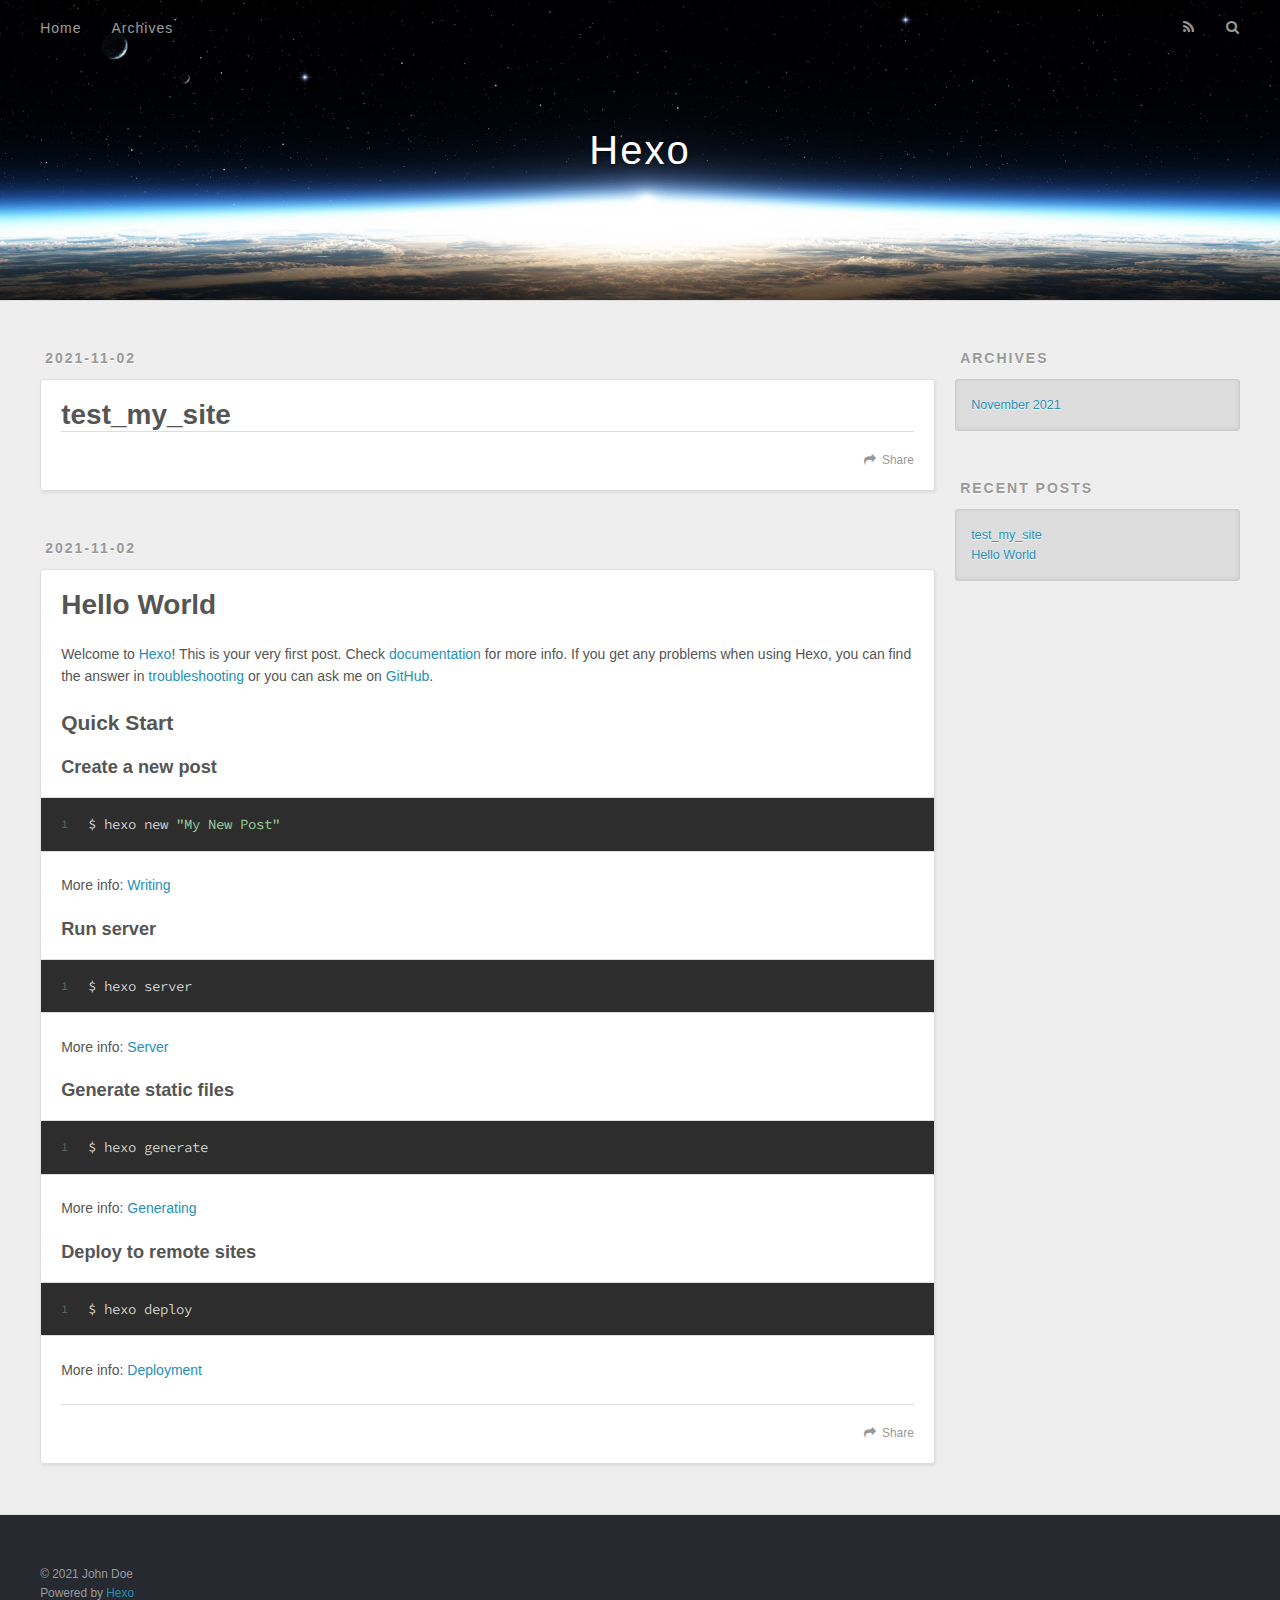
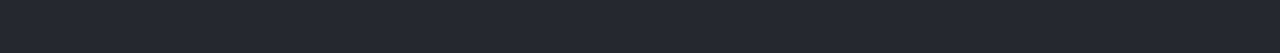
<file: index.html>
<!DOCTYPE html>
<html>
<head>
  <meta charset="utf-8">
  

  
  <title>Hexo</title>
  <meta name="viewport" content="width=device-width, initial-scale=1, maximum-scale=1">
  <meta property="og:type" content="website">
<meta property="og:title" content="Hexo">
<meta property="og:url" content="http://example.com/index.html">
<meta property="og:site_name" content="Hexo">
<meta property="og:locale" content="en_US">
<meta property="article:author" content="John Doe">
<meta name="twitter:card" content="summary">
  
    <link rel="alternate" href="/atom.xml" title="Hexo" type="application/atom+xml">
  
  
    <link rel="icon" href="/favicon.png">
  
  
    <link href="//fonts.googleapis.com/css?family=Source+Code+Pro" rel="stylesheet" type="text/css">
  
  
<link rel="stylesheet" href="/css/style.css">

<meta name="generator" content="Hexo 5.4.0"></head>

<body>
  <div id="container">
    <div id="wrap">
      <header id="header">
  <div id="banner"></div>
  <div id="header-outer" class="outer">
    <div id="header-title" class="inner">
      <h1 id="logo-wrap">
        <a href="/" id="logo">Hexo</a>
      </h1>
      
    </div>
    <div id="header-inner" class="inner">
      <nav id="main-nav">
        <a id="main-nav-toggle" class="nav-icon"></a>
        
          <a class="main-nav-link" href="/">Home</a>
        
          <a class="main-nav-link" href="/archives">Archives</a>
        
      </nav>
      <nav id="sub-nav">
        
          <a id="nav-rss-link" class="nav-icon" href="/atom.xml" title="RSS Feed"></a>
        
        <a id="nav-search-btn" class="nav-icon" title="Search"></a>
      </nav>
      <div id="search-form-wrap">
        <form action="//google.com/search" method="get" accept-charset="UTF-8" class="search-form"><input type="search" name="q" class="search-form-input" placeholder="Search"><button type="submit" class="search-form-submit">&#xF002;</button><input type="hidden" name="sitesearch" value="http://example.com"></form>
      </div>
    </div>
  </div>
</header>
      <div class="outer">
        <section id="main">
  
    <article id="post-test-my-site" class="article article-type-post" itemscope itemprop="blogPost">
  <div class="article-meta">
    <a href="/2021/11/02/test-my-site/" class="article-date">
  <time datetime="2021-11-02T13:44:47.000Z" itemprop="datePublished">2021-11-02</time>
</a>
    
  </div>
  <div class="article-inner">
    
    
      <header class="article-header">
        
  
    <h1 itemprop="name">
      <a class="article-title" href="/2021/11/02/test-my-site/">test_my_site</a>
    </h1>
  

      </header>
    
    <div class="article-entry" itemprop="articleBody">
      
        
      
    </div>
    <footer class="article-footer">
      <a data-url="http://example.com/2021/11/02/test-my-site/" data-id="ckvi6rdkf0001j0rq1u4qbvmq" class="article-share-link">Share</a>
      
      
    </footer>
  </div>
  
</article>


  
    <article id="post-hello-world" class="article article-type-post" itemscope itemprop="blogPost">
  <div class="article-meta">
    <a href="/2021/11/02/hello-world/" class="article-date">
  <time datetime="2021-11-02T13:43:49.423Z" itemprop="datePublished">2021-11-02</time>
</a>
    
  </div>
  <div class="article-inner">
    
    
      <header class="article-header">
        
  
    <h1 itemprop="name">
      <a class="article-title" href="/2021/11/02/hello-world/">Hello World</a>
    </h1>
  

      </header>
    
    <div class="article-entry" itemprop="articleBody">
      
        <p>Welcome to <a target="_blank" rel="noopener" href="https://hexo.io/">Hexo</a>! This is your very first post. Check <a target="_blank" rel="noopener" href="https://hexo.io/docs/">documentation</a> for more info. If you get any problems when using Hexo, you can find the answer in <a target="_blank" rel="noopener" href="https://hexo.io/docs/troubleshooting.html">troubleshooting</a> or you can ask me on <a target="_blank" rel="noopener" href="https://github.com/hexojs/hexo/issues">GitHub</a>.</p>
<h2 id="Quick-Start"><a href="#Quick-Start" class="headerlink" title="Quick Start"></a>Quick Start</h2><h3 id="Create-a-new-post"><a href="#Create-a-new-post" class="headerlink" title="Create a new post"></a>Create a new post</h3><figure class="highlight bash"><table><tr><td class="gutter"><pre><span class="line">1</span><br></pre></td><td class="code"><pre><span class="line">$ hexo new <span class="string">&quot;My New Post&quot;</span></span><br></pre></td></tr></table></figure>

<p>More info: <a target="_blank" rel="noopener" href="https://hexo.io/docs/writing.html">Writing</a></p>
<h3 id="Run-server"><a href="#Run-server" class="headerlink" title="Run server"></a>Run server</h3><figure class="highlight bash"><table><tr><td class="gutter"><pre><span class="line">1</span><br></pre></td><td class="code"><pre><span class="line">$ hexo server</span><br></pre></td></tr></table></figure>

<p>More info: <a target="_blank" rel="noopener" href="https://hexo.io/docs/server.html">Server</a></p>
<h3 id="Generate-static-files"><a href="#Generate-static-files" class="headerlink" title="Generate static files"></a>Generate static files</h3><figure class="highlight bash"><table><tr><td class="gutter"><pre><span class="line">1</span><br></pre></td><td class="code"><pre><span class="line">$ hexo generate</span><br></pre></td></tr></table></figure>

<p>More info: <a target="_blank" rel="noopener" href="https://hexo.io/docs/generating.html">Generating</a></p>
<h3 id="Deploy-to-remote-sites"><a href="#Deploy-to-remote-sites" class="headerlink" title="Deploy to remote sites"></a>Deploy to remote sites</h3><figure class="highlight bash"><table><tr><td class="gutter"><pre><span class="line">1</span><br></pre></td><td class="code"><pre><span class="line">$ hexo deploy</span><br></pre></td></tr></table></figure>

<p>More info: <a target="_blank" rel="noopener" href="https://hexo.io/docs/one-command-deployment.html">Deployment</a></p>

      
    </div>
    <footer class="article-footer">
      <a data-url="http://example.com/2021/11/02/hello-world/" data-id="ckvi6rdk90000j0rqdajn5srr" class="article-share-link">Share</a>
      
      
    </footer>
  </div>
  
</article>


  


</section>
        
          <aside id="sidebar">
  
    

  
    

  
    
  
    
  <div class="widget-wrap">
    <h3 class="widget-title">Archives</h3>
    <div class="widget">
      <ul class="archive-list"><li class="archive-list-item"><a class="archive-list-link" href="/archives/2021/11/">November 2021</a></li></ul>
    </div>
  </div>


  
    
  <div class="widget-wrap">
    <h3 class="widget-title">Recent Posts</h3>
    <div class="widget">
      <ul>
        
          <li>
            <a href="/2021/11/02/test-my-site/">test_my_site</a>
          </li>
        
          <li>
            <a href="/2021/11/02/hello-world/">Hello World</a>
          </li>
        
      </ul>
    </div>
  </div>

  
</aside>
        
      </div>
      <footer id="footer">
  
  <div class="outer">
    <div id="footer-info" class="inner">
      &copy; 2021 John Doe<br>
      Powered by <a href="http://hexo.io/" target="_blank">Hexo</a>
    </div>
  </div>
</footer>
    </div>
    <nav id="mobile-nav">
  
    <a href="/" class="mobile-nav-link">Home</a>
  
    <a href="/archives" class="mobile-nav-link">Archives</a>
  
</nav>
    

<script src="//ajax.googleapis.com/ajax/libs/jquery/2.0.3/jquery.min.js"></script>


  
<link rel="stylesheet" href="/fancybox/jquery.fancybox.css">

  
<script src="/fancybox/jquery.fancybox.pack.js"></script>




<script src="/js/script.js"></script>




  </div>
</body>
</html>
</file>
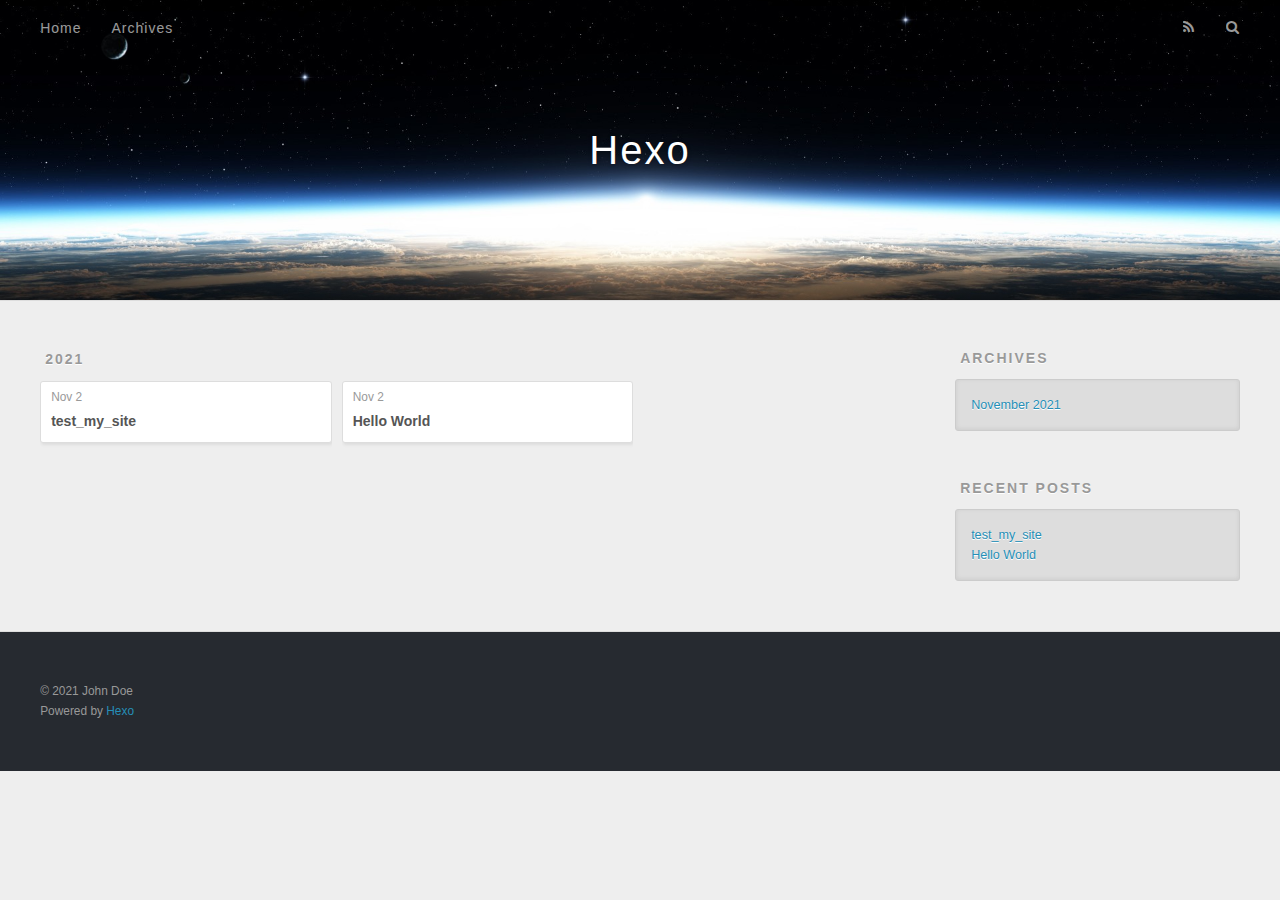
<file: archives/index.html>
<!DOCTYPE html>
<html>
<head>
  <meta charset="utf-8">
  

  
  <title>Archives | Hexo</title>
  <meta name="viewport" content="width=device-width, initial-scale=1, maximum-scale=1">
  <meta property="og:type" content="website">
<meta property="og:title" content="Hexo">
<meta property="og:url" content="http://example.com/archives/index.html">
<meta property="og:site_name" content="Hexo">
<meta property="og:locale" content="en_US">
<meta property="article:author" content="John Doe">
<meta name="twitter:card" content="summary">
  
    <link rel="alternate" href="/atom.xml" title="Hexo" type="application/atom+xml">
  
  
    <link rel="icon" href="/favicon.png">
  
  
    <link href="//fonts.googleapis.com/css?family=Source+Code+Pro" rel="stylesheet" type="text/css">
  
  
<link rel="stylesheet" href="/css/style.css">

<meta name="generator" content="Hexo 5.4.0"></head>

<body>
  <div id="container">
    <div id="wrap">
      <header id="header">
  <div id="banner"></div>
  <div id="header-outer" class="outer">
    <div id="header-title" class="inner">
      <h1 id="logo-wrap">
        <a href="/" id="logo">Hexo</a>
      </h1>
      
    </div>
    <div id="header-inner" class="inner">
      <nav id="main-nav">
        <a id="main-nav-toggle" class="nav-icon"></a>
        
          <a class="main-nav-link" href="/">Home</a>
        
          <a class="main-nav-link" href="/archives">Archives</a>
        
      </nav>
      <nav id="sub-nav">
        
          <a id="nav-rss-link" class="nav-icon" href="/atom.xml" title="RSS Feed"></a>
        
        <a id="nav-search-btn" class="nav-icon" title="Search"></a>
      </nav>
      <div id="search-form-wrap">
        <form action="//google.com/search" method="get" accept-charset="UTF-8" class="search-form"><input type="search" name="q" class="search-form-input" placeholder="Search"><button type="submit" class="search-form-submit">&#xF002;</button><input type="hidden" name="sitesearch" value="http://example.com"></form>
      </div>
    </div>
  </div>
</header>
      <div class="outer">
        <section id="main">
  
  
    
    
      
      
      <section class="archives-wrap">
        <div class="archive-year-wrap">
          <a href="/archives/2021" class="archive-year">2021</a>
        </div>
        <div class="archives">
    
    <article class="archive-article archive-type-post">
  <div class="archive-article-inner">
    <header class="archive-article-header">
      <a href="/2021/11/02/test-my-site/" class="archive-article-date">
  <time datetime="2021-11-02T13:44:47.000Z" itemprop="datePublished">Nov 2</time>
</a>
      
  
    <h1 itemprop="name">
      <a class="archive-article-title" href="/2021/11/02/test-my-site/">test_my_site</a>
    </h1>
  

    </header>
  </div>
</article>
  
    
    
    <article class="archive-article archive-type-post">
  <div class="archive-article-inner">
    <header class="archive-article-header">
      <a href="/2021/11/02/hello-world/" class="archive-article-date">
  <time datetime="2021-11-02T13:43:49.423Z" itemprop="datePublished">Nov 2</time>
</a>
      
  
    <h1 itemprop="name">
      <a class="archive-article-title" href="/2021/11/02/hello-world/">Hello World</a>
    </h1>
  

    </header>
  </div>
</article>
  
  
    </div></section>
  


</section>
        
          <aside id="sidebar">
  
    

  
    

  
    
  
    
  <div class="widget-wrap">
    <h3 class="widget-title">Archives</h3>
    <div class="widget">
      <ul class="archive-list"><li class="archive-list-item"><a class="archive-list-link" href="/archives/2021/11/">November 2021</a></li></ul>
    </div>
  </div>


  
    
  <div class="widget-wrap">
    <h3 class="widget-title">Recent Posts</h3>
    <div class="widget">
      <ul>
        
          <li>
            <a href="/2021/11/02/test-my-site/">test_my_site</a>
          </li>
        
          <li>
            <a href="/2021/11/02/hello-world/">Hello World</a>
          </li>
        
      </ul>
    </div>
  </div>

  
</aside>
        
      </div>
      <footer id="footer">
  
  <div class="outer">
    <div id="footer-info" class="inner">
      &copy; 2021 John Doe<br>
      Powered by <a href="http://hexo.io/" target="_blank">Hexo</a>
    </div>
  </div>
</footer>
    </div>
    <nav id="mobile-nav">
  
    <a href="/" class="mobile-nav-link">Home</a>
  
    <a href="/archives" class="mobile-nav-link">Archives</a>
  
</nav>
    

<script src="//ajax.googleapis.com/ajax/libs/jquery/2.0.3/jquery.min.js"></script>


  
<link rel="stylesheet" href="/fancybox/jquery.fancybox.css">

  
<script src="/fancybox/jquery.fancybox.pack.js"></script>




<script src="/js/script.js"></script>




  </div>
</body>
</html>
</file>
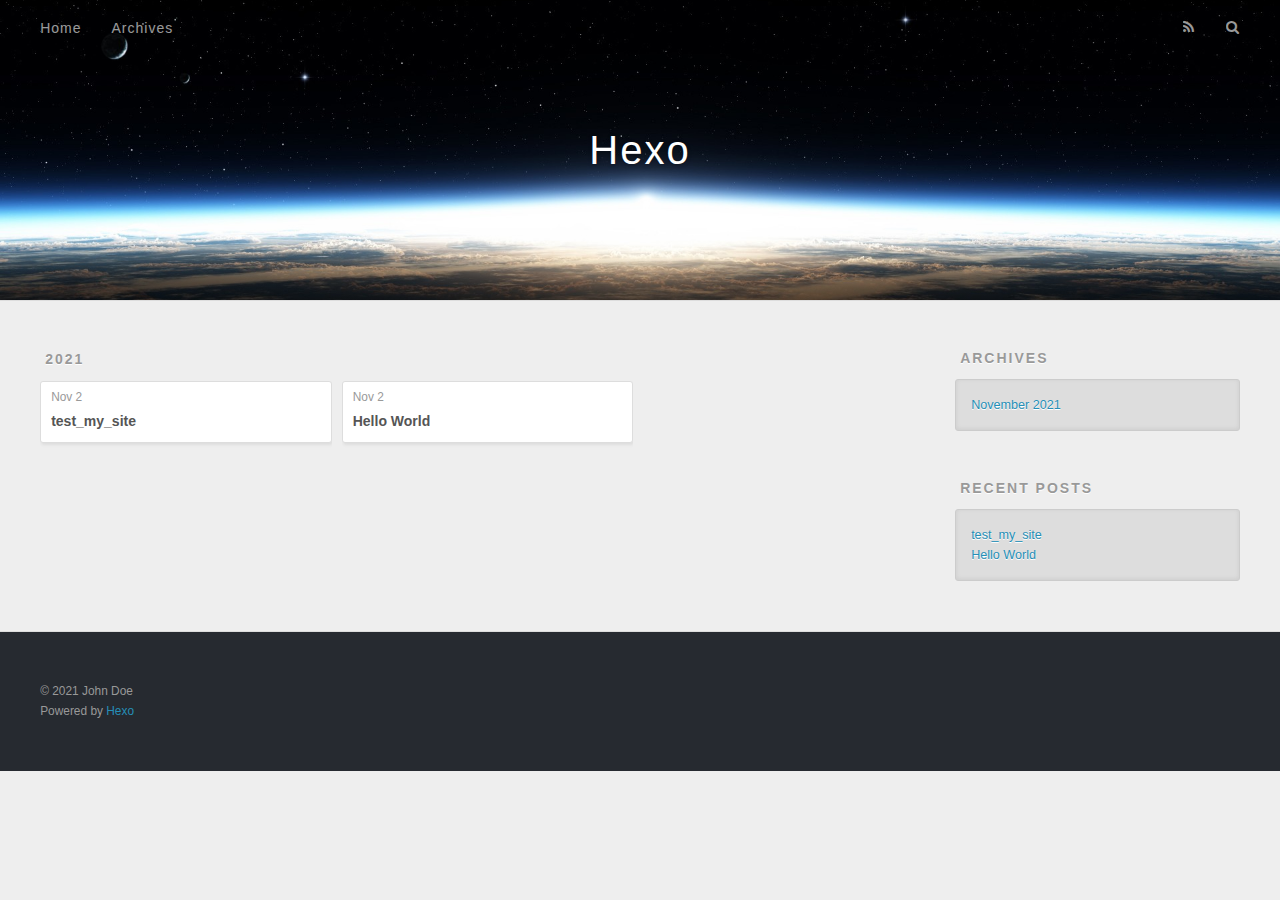
<file: archives/2021/index.html>
<!DOCTYPE html>
<html>
<head>
  <meta charset="utf-8">
  

  
  <title>Archives: 2021 | Hexo</title>
  <meta name="viewport" content="width=device-width, initial-scale=1, maximum-scale=1">
  <meta property="og:type" content="website">
<meta property="og:title" content="Hexo">
<meta property="og:url" content="http://example.com/archives/2021/index.html">
<meta property="og:site_name" content="Hexo">
<meta property="og:locale" content="en_US">
<meta property="article:author" content="John Doe">
<meta name="twitter:card" content="summary">
  
    <link rel="alternate" href="/atom.xml" title="Hexo" type="application/atom+xml">
  
  
    <link rel="icon" href="/favicon.png">
  
  
    <link href="//fonts.googleapis.com/css?family=Source+Code+Pro" rel="stylesheet" type="text/css">
  
  
<link rel="stylesheet" href="/css/style.css">

<meta name="generator" content="Hexo 5.4.0"></head>

<body>
  <div id="container">
    <div id="wrap">
      <header id="header">
  <div id="banner"></div>
  <div id="header-outer" class="outer">
    <div id="header-title" class="inner">
      <h1 id="logo-wrap">
        <a href="/" id="logo">Hexo</a>
      </h1>
      
    </div>
    <div id="header-inner" class="inner">
      <nav id="main-nav">
        <a id="main-nav-toggle" class="nav-icon"></a>
        
          <a class="main-nav-link" href="/">Home</a>
        
          <a class="main-nav-link" href="/archives">Archives</a>
        
      </nav>
      <nav id="sub-nav">
        
          <a id="nav-rss-link" class="nav-icon" href="/atom.xml" title="RSS Feed"></a>
        
        <a id="nav-search-btn" class="nav-icon" title="Search"></a>
      </nav>
      <div id="search-form-wrap">
        <form action="//google.com/search" method="get" accept-charset="UTF-8" class="search-form"><input type="search" name="q" class="search-form-input" placeholder="Search"><button type="submit" class="search-form-submit">&#xF002;</button><input type="hidden" name="sitesearch" value="http://example.com"></form>
      </div>
    </div>
  </div>
</header>
      <div class="outer">
        <section id="main">
  
  
    
    
      
      
      <section class="archives-wrap">
        <div class="archive-year-wrap">
          <a href="/archives/2021" class="archive-year">2021</a>
        </div>
        <div class="archives">
    
    <article class="archive-article archive-type-post">
  <div class="archive-article-inner">
    <header class="archive-article-header">
      <a href="/2021/11/02/test-my-site/" class="archive-article-date">
  <time datetime="2021-11-02T13:44:47.000Z" itemprop="datePublished">Nov 2</time>
</a>
      
  
    <h1 itemprop="name">
      <a class="archive-article-title" href="/2021/11/02/test-my-site/">test_my_site</a>
    </h1>
  

    </header>
  </div>
</article>
  
    
    
    <article class="archive-article archive-type-post">
  <div class="archive-article-inner">
    <header class="archive-article-header">
      <a href="/2021/11/02/hello-world/" class="archive-article-date">
  <time datetime="2021-11-02T13:43:49.423Z" itemprop="datePublished">Nov 2</time>
</a>
      
  
    <h1 itemprop="name">
      <a class="archive-article-title" href="/2021/11/02/hello-world/">Hello World</a>
    </h1>
  

    </header>
  </div>
</article>
  
  
    </div></section>
  


</section>
        
          <aside id="sidebar">
  
    

  
    

  
    
  
    
  <div class="widget-wrap">
    <h3 class="widget-title">Archives</h3>
    <div class="widget">
      <ul class="archive-list"><li class="archive-list-item"><a class="archive-list-link" href="/archives/2021/11/">November 2021</a></li></ul>
    </div>
  </div>


  
    
  <div class="widget-wrap">
    <h3 class="widget-title">Recent Posts</h3>
    <div class="widget">
      <ul>
        
          <li>
            <a href="/2021/11/02/test-my-site/">test_my_site</a>
          </li>
        
          <li>
            <a href="/2021/11/02/hello-world/">Hello World</a>
          </li>
        
      </ul>
    </div>
  </div>

  
</aside>
        
      </div>
      <footer id="footer">
  
  <div class="outer">
    <div id="footer-info" class="inner">
      &copy; 2021 John Doe<br>
      Powered by <a href="http://hexo.io/" target="_blank">Hexo</a>
    </div>
  </div>
</footer>
    </div>
    <nav id="mobile-nav">
  
    <a href="/" class="mobile-nav-link">Home</a>
  
    <a href="/archives" class="mobile-nav-link">Archives</a>
  
</nav>
    

<script src="//ajax.googleapis.com/ajax/libs/jquery/2.0.3/jquery.min.js"></script>


  
<link rel="stylesheet" href="/fancybox/jquery.fancybox.css">

  
<script src="/fancybox/jquery.fancybox.pack.js"></script>




<script src="/js/script.js"></script>




  </div>
</body>
</html>
</file>
<file: css/style.css>
body {
  width: 100%;
}
body:before,
body:after {
  content: "";
  display: table;
}
body:after {
  clear: both;
}
html,
body,
div,
span,
applet,
object,
iframe,
h1,
h2,
h3,
h4,
h5,
h6,
p,
blockquote,
pre,
a,
abbr,
acronym,
address,
big,
cite,
code,
del,
dfn,
em,
img,
ins,
kbd,
q,
s,
samp,
small,
strike,
strong,
sub,
sup,
tt,
var,
dl,
dt,
dd,
ol,
ul,
li,
fieldset,
form,
label,
legend,
table,
caption,
tbody,
tfoot,
thead,
tr,
th,
td {
  margin: 0;
  padding: 0;
  border: 0;
  outline: 0;
  font-weight: inherit;
  font-style: inherit;
  font-family: inherit;
  font-size: 100%;
  vertical-align: baseline;
}
body {
  line-height: 1;
  color: #000;
  background: #fff;
}
ol,
ul {
  list-style: none;
}
table {
  border-collapse: separate;
  border-spacing: 0;
  vertical-align: middle;
}
caption,
th,
td {
  text-align: left;
  font-weight: normal;
  vertical-align: middle;
}
a img {
  border: none;
}
input,
button {
  margin: 0;
  padding: 0;
}
input::-moz-focus-inner,
button::-moz-focus-inner {
  border: 0;
  padding: 0;
}
@font-face {
  font-family: FontAwesome;
  font-style: normal;
  font-weight: normal;
  src: url("fonts/fontawesome-webfont.eot?v=#4.0.3");
  src: url("fonts/fontawesome-webfont.eot?#iefix&v=#4.0.3") format("embedded-opentype"), url("fonts/fontawesome-webfont.woff?v=#4.0.3") format("woff"), url("fonts/fontawesome-webfont.ttf?v=#4.0.3") format("truetype"), url("fonts/fontawesome-webfont.svg#fontawesomeregular?v=#4.0.3") format("svg");
}
html,
body,
#container {
  height: 100%;
}
body {
  background: #eee;
  font: 14px -apple-system, BlinkMacSystemFont, "Segoe UI", "Roboto", "Oxygen", "Ubuntu", "Cantarell", "Fira Sans", "Droid Sans", "Helvetica Neue", sans-serif;
  -webkit-text-size-adjust: 100%;
}
.outer {
  max-width: 1220px;
  margin: 0 auto;
  padding: 0 20px;
}
.outer:before,
.outer:after {
  content: "";
  display: table;
}
.outer:after {
  clear: both;
}
.inner {
  display: inline;
  float: left;
  width: 98.33333333333333%;
  margin: 0 0.833333333333333%;
}
.left,
.alignleft {
  float: left;
}
.right,
.alignright {
  float: right;
}
.clear {
  clear: both;
}
#container {
  position: relative;
}
.mobile-nav-on {
  overflow: hidden;
}
#wrap {
  height: 100%;
  width: 100%;
  position: absolute;
  top: 0;
  left: 0;
  -webkit-transition: 0.2s ease-out;
  -moz-transition: 0.2s ease-out;
  -ms-transition: 0.2s ease-out;
  transition: 0.2s ease-out;
  z-index: 1;
  background: #eee;
}
.mobile-nav-on #wrap {
  left: 280px;
}
@media screen and (min-width: 768px) {
  #main {
    display: inline;
    float: left;
    width: 73.33333333333333%;
    margin: 0 0.833333333333333%;
  }
}
.article-date,
.article-category-link,
.archive-year,
.widget-title {
  text-decoration: none;
  text-transform: uppercase;
  letter-spacing: 2px;
  color: #999;
  margin-bottom: 1em;
  margin-left: 5px;
  line-height: 1em;
  text-shadow: 0 1px #fff;
  font-weight: bold;
}
.article-inner,
.archive-article-inner {
  background: #fff;
  -webkit-box-shadow: 1px 2px 3px #ddd;
  box-shadow: 1px 2px 3px #ddd;
  border: 1px solid #ddd;
  border-radius: 3px;
}
.article-entry h1,
.widget h1 {
  font-size: 2em;
}
.article-entry h2,
.widget h2 {
  font-size: 1.5em;
}
.article-entry h3,
.widget h3 {
  font-size: 1.3em;
}
.article-entry h4,
.widget h4 {
  font-size: 1.2em;
}
.article-entry h5,
.widget h5 {
  font-size: 1em;
}
.article-entry h6,
.widget h6 {
  font-size: 1em;
  color: #999;
}
.article-entry hr,
.widget hr {
  border: 1px dashed #ddd;
}
.article-entry strong,
.widget strong {
  font-weight: bold;
}
.article-entry em,
.widget em,
.article-entry cite,
.widget cite {
  font-style: italic;
}
.article-entry sup,
.widget sup,
.article-entry sub,
.widget sub {
  font-size: 0.75em;
  line-height: 0;
  position: relative;
  vertical-align: baseline;
}
.article-entry sup,
.widget sup {
  top: -0.5em;
}
.article-entry sub,
.widget sub {
  bottom: -0.2em;
}
.article-entry small,
.widget small {
  font-size: 0.85em;
}
.article-entry acronym,
.widget acronym,
.article-entry abbr,
.widget abbr {
  border-bottom: 1px dotted;
}
.article-entry ul,
.widget ul,
.article-entry ol,
.widget ol,
.article-entry dl,
.widget dl {
  margin: 0 20px;
  line-height: 1.6em;
}
.article-entry ul ul,
.widget ul ul,
.article-entry ol ul,
.widget ol ul,
.article-entry ul ol,
.widget ul ol,
.article-entry ol ol,
.widget ol ol {
  margin-top: 0;
  margin-bottom: 0;
}
.article-entry ul,
.widget ul {
  list-style: disc;
}
.article-entry ol,
.widget ol {
  list-style: decimal;
}
.article-entry dt,
.widget dt {
  font-weight: bold;
}
#header {
  height: 300px;
  position: relative;
  border-bottom: 1px solid #ddd;
}
#header:before,
#header:after {
  content: "";
  position: absolute;
  left: 0;
  right: 0;
  height: 40px;
}
#header:before {
  top: 0;
  background: -webkit-linear-gradient(rgba(0,0,0,0.2), transparent);
  background: -moz-linear-gradient(rgba(0,0,0,0.2), transparent);
  background: -ms-linear-gradient(rgba(0,0,0,0.2), transparent);
  background: linear-gradient(rgba(0,0,0,0.2), transparent);
}
#header:after {
  bottom: 0;
  background: -webkit-linear-gradient(transparent, rgba(0,0,0,0.2));
  background: -moz-linear-gradient(transparent, rgba(0,0,0,0.2));
  background: -ms-linear-gradient(transparent, rgba(0,0,0,0.2));
  background: linear-gradient(transparent, rgba(0,0,0,0.2));
}
#header-outer {
  height: 100%;
  position: relative;
}
#header-inner {
  position: relative;
  overflow: hidden;
}
#banner {
  position: absolute;
  top: 0;
  left: 0;
  width: 100%;
  height: 100%;
  background: url("images/banner.jpg") center #000;
  -webkit-background-size: cover;
  -moz-background-size: cover;
  background-size: cover;
  z-index: -1;
}
#header-title {
  text-align: center;
  height: 40px;
  position: absolute;
  top: 50%;
  left: 0;
  margin-top: -20px;
}
#logo,
#subtitle {
  text-decoration: none;
  color: #fff;
  font-weight: 300;
  text-shadow: 0 1px 4px rgba(0,0,0,0.3);
}
#logo {
  font-size: 40px;
  line-height: 40px;
  letter-spacing: 2px;
}
#subtitle {
  font-size: 16px;
  line-height: 16px;
  letter-spacing: 1px;
}
#subtitle-wrap {
  margin-top: 16px;
}
#main-nav {
  float: left;
  margin-left: -15px;
}
.nav-icon,
.main-nav-link {
  float: left;
  color: #fff;
  opacity: 0.6;
  text-decoration: none;
  text-shadow: 0 1px rgba(0,0,0,0.2);
  -webkit-transition: opacity 0.2s;
  -moz-transition: opacity 0.2s;
  -ms-transition: opacity 0.2s;
  transition: opacity 0.2s;
  display: block;
  padding: 20px 15px;
}
.nav-icon:hover,
.main-nav-link:hover {
  opacity: 1;
}
.nav-icon {
  font-family: FontAwesome;
  text-align: center;
  font-size: 14px;
  width: 14px;
  height: 14px;
  padding: 20px 15px;
  position: relative;
  cursor: pointer;
}
.main-nav-link {
  font-weight: 300;
  letter-spacing: 1px;
}
@media screen and (max-width: 479px) {
  .main-nav-link {
    display: none;
  }
}
#main-nav-toggle {
  display: none;
}
#main-nav-toggle:before {
  content: "\f0c9";
}
@media screen and (max-width: 479px) {
  #main-nav-toggle {
    display: block;
  }
}
#sub-nav {
  float: right;
  margin-right: -15px;
}
#nav-rss-link:before {
  content: "\f09e";
}
#nav-search-btn:before {
  content: "\f002";
}
#search-form-wrap {
  position: absolute;
  top: 15px;
  width: 150px;
  height: 30px;
  right: -150px;
  opacity: 0;
  -webkit-transition: 0.2s ease-out;
  -moz-transition: 0.2s ease-out;
  -ms-transition: 0.2s ease-out;
  transition: 0.2s ease-out;
}
#search-form-wrap.on {
  opacity: 1;
  right: 0;
}
@media screen and (max-width: 479px) {
  #search-form-wrap {
    width: 100%;
    right: -100%;
  }
}
.search-form {
  position: absolute;
  top: 0;
  left: 0;
  right: 0;
  background: #fff;
  padding: 5px 15px;
  border-radius: 15px;
  -webkit-box-shadow: 0 0 10px rgba(0,0,0,0.3);
  box-shadow: 0 0 10px rgba(0,0,0,0.3);
}
.search-form-input {
  border: none;
  background: none;
  color: #555;
  width: 100%;
  font: 13px -apple-system, BlinkMacSystemFont, "Segoe UI", "Roboto", "Oxygen", "Ubuntu", "Cantarell", "Fira Sans", "Droid Sans", "Helvetica Neue", sans-serif;
  outline: none;
}
.search-form-input::-webkit-search-results-decoration,
.search-form-input::-webkit-search-cancel-button {
  -webkit-appearance: none;
}
.search-form-submit {
  position: absolute;
  top: 50%;
  right: 10px;
  margin-top: -7px;
  font: 13px FontAwesome;
  border: none;
  background: none;
  color: #bbb;
  cursor: pointer;
}
.search-form-submit:hover,
.search-form-submit:focus {
  color: #777;
}
.article {
  margin: 50px 0;
}
.article-inner {
  overflow: hidden;
}
.article-meta:before,
.article-meta:after {
  content: "";
  display: table;
}
.article-meta:after {
  clear: both;
}
.article-date {
  float: left;
}
.article-category {
  float: left;
  line-height: 1em;
  color: #ccc;
  text-shadow: 0 1px #fff;
  margin-left: 8px;
}
.article-category:before {
  content: "\2022";
}
.article-category-link {
  margin: 0 12px 1em;
}
.article-header {
  padding: 20px 20px 0;
}
.article-title {
  text-decoration: none;
  font-size: 2em;
  font-weight: bold;
  color: #555;
  line-height: 1.1em;
  -webkit-transition: color 0.2s;
  -moz-transition: color 0.2s;
  -ms-transition: color 0.2s;
  transition: color 0.2s;
}
a.article-title:hover {
  color: #258fb8;
}
.article-entry {
  color: #555;
  padding: 0 20px;
}
.article-entry:before,
.article-entry:after {
  content: "";
  display: table;
}
.article-entry:after {
  clear: both;
}
.article-entry p,
.article-entry table {
  line-height: 1.6em;
  margin: 1.6em 0;
}
.article-entry h1,
.article-entry h2,
.article-entry h3,
.article-entry h4,
.article-entry h5,
.article-entry h6 {
  font-weight: bold;
}
.article-entry h1,
.article-entry h2,
.article-entry h3,
.article-entry h4,
.article-entry h5,
.article-entry h6 {
  line-height: 1.1em;
  margin: 1.1em 0;
}
.article-entry a {
  color: #258fb8;
  text-decoration: none;
}
.article-entry a:hover {
  text-decoration: underline;
}
.article-entry ul,
.article-entry ol,
.article-entry dl {
  margin-top: 1.6em;
  margin-bottom: 1.6em;
}
.article-entry img,
.article-entry video {
  max-width: 100%;
  height: auto;
  display: block;
  margin: auto;
}
.article-entry iframe {
  border: none;
}
.article-entry table {
  width: 100%;
  border-collapse: collapse;
  border-spacing: 0;
}
.article-entry th {
  font-weight: bold;
  border-bottom: 3px solid #ddd;
  padding-bottom: 0.5em;
}
.article-entry td {
  border-bottom: 1px solid #ddd;
  padding: 10px 0;
}
.article-entry blockquote {
  font-family: Georgia, "Times New Roman", serif;
  font-size: 1.4em;
  margin: 1.6em 20px;
  text-align: center;
}
.article-entry blockquote footer {
  font-size: 14px;
  margin: 1.6em 0;
  font-family: -apple-system, BlinkMacSystemFont, "Segoe UI", "Roboto", "Oxygen", "Ubuntu", "Cantarell", "Fira Sans", "Droid Sans", "Helvetica Neue", sans-serif;
}
.article-entry blockquote footer cite:before {
  content: "—";
  padding: 0 0.5em;
}
.article-entry .pullquote {
  text-align: left;
  width: 45%;
  margin: 0;
}
.article-entry .pullquote.left {
  margin-left: 0.5em;
  margin-right: 1em;
}
.article-entry .pullquote.right {
  margin-right: 0.5em;
  margin-left: 1em;
}
.article-entry .caption {
  color: #999;
  display: block;
  font-size: 0.9em;
  margin-top: 0.5em;
  position: relative;
  text-align: center;
}
.article-entry .video-container {
  position: relative;
  padding-top: 56.25%;
  height: 0;
  overflow: hidden;
}
.article-entry .video-container iframe,
.article-entry .video-container object,
.article-entry .video-container embed {
  position: absolute;
  top: 0;
  left: 0;
  width: 100%;
  height: 100%;
  margin-top: 0;
}
.article-more-link a {
  display: inline-block;
  line-height: 1em;
  padding: 6px 15px;
  border-radius: 15px;
  background: #eee;
  color: #999;
  text-shadow: 0 1px #fff;
  text-decoration: none;
}
.article-more-link a:hover {
  background: #258fb8;
  color: #fff;
  text-decoration: none;
  text-shadow: 0 1px #1e7293;
}
.article-footer {
  font-size: 0.85em;
  line-height: 1.6em;
  border-top: 1px solid #ddd;
  padding-top: 1.6em;
  margin: 0 20px 20px;
}
.article-footer:before,
.article-footer:after {
  content: "";
  display: table;
}
.article-footer:after {
  clear: both;
}
.article-footer a {
  color: #999;
  text-decoration: none;
}
.article-footer a:hover {
  color: #555;
}
.article-tag-list-item {
  float: left;
  margin-right: 10px;
}
.article-tag-list-link:before {
  content: "#";
}
.article-comment-link {
  float: right;
}
.article-comment-link:before {
  content: "\f075";
  font-family: FontAwesome;
  padding-right: 8px;
}
.article-share-link {
  cursor: pointer;
  float: right;
  margin-left: 20px;
}
.article-share-link:before {
  content: "\f064";
  font-family: FontAwesome;
  padding-right: 6px;
}
#article-nav {
  position: relative;
}
#article-nav:before,
#article-nav:after {
  content: "";
  display: table;
}
#article-nav:after {
  clear: both;
}
@media screen and (min-width: 768px) {
  #article-nav {
    margin: 50px 0;
  }
  #article-nav:before {
    width: 8px;
    height: 8px;
    position: absolute;
    top: 50%;
    left: 50%;
    margin-top: -4px;
    margin-left: -4px;
    content: "";
    border-radius: 50%;
    background: #ddd;
    -webkit-box-shadow: 0 1px 2px #fff;
    box-shadow: 0 1px 2px #fff;
  }
}
.article-nav-link-wrap {
  text-decoration: none;
  text-shadow: 0 1px #fff;
  color: #999;
  -webkit-box-sizing: border-box;
  -moz-box-sizing: border-box;
  box-sizing: border-box;
  margin-top: 50px;
  text-align: center;
  display: block;
}
.article-nav-link-wrap:hover {
  color: #555;
}
@media screen and (min-width: 768px) {
  .article-nav-link-wrap {
    width: 50%;
    margin-top: 0;
  }
}
@media screen and (min-width: 768px) {
  #article-nav-newer {
    float: left;
    text-align: right;
    padding-right: 20px;
  }
}
@media screen and (min-width: 768px) {
  #article-nav-older {
    float: right;
    text-align: left;
    padding-left: 20px;
  }
}
.article-nav-caption {
  text-transform: uppercase;
  letter-spacing: 2px;
  color: #ddd;
  line-height: 1em;
  font-weight: bold;
}
#article-nav-newer .article-nav-caption {
  margin-right: -2px;
}
.article-nav-title {
  font-size: 0.85em;
  line-height: 1.6em;
  margin-top: 0.5em;
}
.article-share-box {
  position: absolute;
  display: none;
  background: #fff;
  -webkit-box-shadow: 1px 2px 10px rgba(0,0,0,0.2);
  box-shadow: 1px 2px 10px rgba(0,0,0,0.2);
  border-radius: 3px;
  margin-left: -145px;
  overflow: hidden;
  z-index: 1;
}
.article-share-box.on {
  display: block;
}
.article-share-input {
  width: 100%;
  background: none;
  -webkit-box-sizing: border-box;
  -moz-box-sizing: border-box;
  box-sizing: border-box;
  font: 14px -apple-system, BlinkMacSystemFont, "Segoe UI", "Roboto", "Oxygen", "Ubuntu", "Cantarell", "Fira Sans", "Droid Sans", "Helvetica Neue", sans-serif;
  padding: 0 15px;
  color: #555;
  outline: none;
  border: 1px solid #ddd;
  border-radius: 3px 3px 0 0;
  height: 36px;
  line-height: 36px;
}
.article-share-links {
  background: #eee;
}
.article-share-links:before,
.article-share-links:after {
  content: "";
  display: table;
}
.article-share-links:after {
  clear: both;
}
.article-share-twitter,
.article-share-facebook,
.article-share-pinterest,
.article-share-google {
  width: 50px;
  height: 36px;
  display: block;
  float: left;
  position: relative;
  color: #999;
  text-shadow: 0 1px #fff;
}
.article-share-twitter:before,
.article-share-facebook:before,
.article-share-pinterest:before,
.article-share-google:before {
  font-size: 20px;
  font-family: FontAwesome;
  width: 20px;
  height: 20px;
  position: absolute;
  top: 50%;
  left: 50%;
  margin-top: -10px;
  margin-left: -10px;
  text-align: center;
}
.article-share-twitter:hover,
.article-share-facebook:hover,
.article-share-pinterest:hover,
.article-share-google:hover {
  color: #fff;
}
.article-share-twitter:before {
  content: "\f099";
}
.article-share-twitter:hover {
  background: #00aced;
  text-shadow: 0 1px #008abe;
}
.article-share-facebook:before {
  content: "\f09a";
}
.article-share-facebook:hover {
  background: #3b5998;
  text-shadow: 0 1px #2f477a;
}
.article-share-pinterest:before {
  content: "\f0d2";
}
.article-share-pinterest:hover {
  background: #cb2027;
  text-shadow: 0 1px #a21a1f;
}
.article-share-google:before {
  content: "\f0d5";
}
.article-share-google:hover {
  background: #dd4b39;
  text-shadow: 0 1px #be3221;
}
.article-gallery {
  background: #000;
  position: relative;
}
.article-gallery-photos {
  position: relative;
  overflow: hidden;
}
.article-gallery-img {
  display: none;
  max-width: 100%;
}
.article-gallery-img:first-child {
  display: block;
}
.article-gallery-img.loaded {
  position: absolute;
  display: block;
}
.article-gallery-img img {
  display: block;
  max-width: 100%;
  margin: 0 auto;
}
#comments {
  background: #fff;
  -webkit-box-shadow: 1px 2px 3px #ddd;
  box-shadow: 1px 2px 3px #ddd;
  padding: 20px;
  border: 1px solid #ddd;
  border-radius: 3px;
  margin: 50px 0;
}
#comments a {
  color: #258fb8;
}
.archives-wrap {
  margin: 50px 0;
}
.archives:before,
.archives:after {
  content: "";
  display: table;
}
.archives:after {
  clear: both;
}
.archive-year-wrap {
  margin-bottom: 1em;
}
.archives {
  -webkit-column-gap: 10px;
  -moz-column-gap: 10px;
  column-gap: 10px;
}
@media screen and (min-width: 480px) and (max-width: 767px) {
  .archives {
    -webkit-column-count: 2;
    -moz-column-count: 2;
    column-count: 2;
  }
}
@media screen and (min-width: 768px) {
  .archives {
    -webkit-column-count: 3;
    -moz-column-count: 3;
    column-count: 3;
  }
}
.archive-article {
  -webkit-column-break-inside: avoid;
  page-break-inside: avoid;
  overflow: hidden;
  break-inside: avoid-column;
}
.archive-article-inner {
  padding: 10px;
  margin-bottom: 15px;
}
.archive-article-title {
  text-decoration: none;
  font-weight: bold;
  color: #555;
  -webkit-transition: color 0.2s;
  -moz-transition: color 0.2s;
  -ms-transition: color 0.2s;
  transition: color 0.2s;
  line-height: 1.6em;
}
.archive-article-title:hover {
  color: #258fb8;
}
.archive-article-footer {
  margin-top: 1em;
}
.archive-article-date {
  color: #999;
  text-decoration: none;
  font-size: 0.85em;
  line-height: 1em;
  margin-bottom: 0.5em;
  display: block;
}
#page-nav {
  margin: 50px auto;
  background: #fff;
  -webkit-box-shadow: 1px 2px 3px #ddd;
  box-shadow: 1px 2px 3px #ddd;
  border: 1px solid #ddd;
  border-radius: 3px;
  text-align: center;
  color: #999;
  overflow: hidden;
}
#page-nav:before,
#page-nav:after {
  content: "";
  display: table;
}
#page-nav:after {
  clear: both;
}
#page-nav a,
#page-nav span {
  padding: 10px 20px;
  line-height: 1;
  height: 2ex;
}
#page-nav a {
  color: #999;
  text-decoration: none;
}
#page-nav a:hover {
  background: #999;
  color: #fff;
}
#page-nav .prev {
  float: left;
}
#page-nav .next {
  float: right;
}
#page-nav .page-number {
  display: inline-block;
}
@media screen and (max-width: 479px) {
  #page-nav .page-number {
    display: none;
  }
}
#page-nav .current {
  color: #555;
  font-weight: bold;
}
#page-nav .space {
  color: #ddd;
}
#footer {
  background: #262a30;
  padding: 50px 0;
  border-top: 1px solid #ddd;
  color: #999;
}
#footer a {
  color: #258fb8;
  text-decoration: none;
}
#footer a:hover {
  text-decoration: underline;
}
#footer-info {
  line-height: 1.6em;
  font-size: 0.85em;
}
.article-entry pre,
.article-entry .highlight {
  background: #2d2d2d;
  margin: 0 -20px;
  padding: 15px 20px;
  border-style: solid;
  border-color: #ddd;
  border-width: 1px 0;
  overflow: auto;
  color: #ccc;
  line-height: 22.400000000000002px;
}
.article-entry .highlight .gutter pre,
.article-entry .gist .gist-file .gist-data .line-numbers {
  color: #666;
  font-size: 0.85em;
}
.article-entry pre,
.article-entry code {
  font-family: "Source Code Pro", Consolas, Monaco, Menlo, Consolas, monospace;
}
.article-entry code {
  background: #eee;
  text-shadow: 0 1px #fff;
  padding: 0 0.3em;
}
.article-entry pre code {
  background: none;
  text-shadow: none;
  padding: 0;
}
.article-entry .highlight pre {
  border: none;
  margin: 0;
  padding: 0;
}
.article-entry .highlight table {
  margin: 0;
  width: auto;
}
.article-entry .highlight td {
  border: none;
  padding: 0;
}
.article-entry .highlight figcaption {
  font-size: 0.85em;
  color: #999;
  line-height: 1em;
  margin-bottom: 1em;
}
.article-entry .highlight figcaption:before,
.article-entry .highlight figcaption:after {
  content: "";
  display: table;
}
.article-entry .highlight figcaption:after {
  clear: both;
}
.article-entry .highlight figcaption a {
  float: right;
}
.article-entry .highlight .gutter pre {
  text-align: right;
  padding-right: 20px;
}
.article-entry .highlight .line {
  height: 22.400000000000002px;
}
.article-entry .highlight .line.marked {
  background: #515151;
}
.article-entry .gist {
  margin: 0 -20px;
  border-style: solid;
  border-color: #ddd;
  border-width: 1px 0;
  background: #2d2d2d;
  padding: 15px 20px 15px 0;
}
.article-entry .gist .gist-file {
  border: none;
  font-family: "Source Code Pro", Consolas, Monaco, Menlo, Consolas, monospace;
  margin: 0;
}
.article-entry .gist .gist-file .gist-data {
  background: none;
  border: none;
}
.article-entry .gist .gist-file .gist-data .line-numbers {
  background: none;
  border: none;
  padding: 0 20px 0 0;
}
.article-entry .gist .gist-file .gist-data .line-data {
  padding: 0 !important;
}
.article-entry .gist .gist-file .highlight {
  margin: 0;
  padding: 0;
  border: none;
}
.article-entry .gist .gist-file .gist-meta {
  background: #2d2d2d;
  color: #999;
  font: 0.85em -apple-system, BlinkMacSystemFont, "Segoe UI", "Roboto", "Oxygen", "Ubuntu", "Cantarell", "Fira Sans", "Droid Sans", "Helvetica Neue", sans-serif;
  text-shadow: 0 0;
  padding: 0;
  margin-top: 1em;
  margin-left: 20px;
}
.article-entry .gist .gist-file .gist-meta a {
  color: #258fb8;
  font-weight: normal;
}
.article-entry .gist .gist-file .gist-meta a:hover {
  text-decoration: underline;
}
pre .comment,
pre .title {
  color: #999;
}
pre .variable,
pre .attribute,
pre .tag,
pre .regexp,
pre .ruby .constant,
pre .xml .tag .title,
pre .xml .pi,
pre .xml .doctype,
pre .html .doctype,
pre .css .id,
pre .css .class,
pre .css .pseudo {
  color: #f2777a;
}
pre .number,
pre .preprocessor,
pre .built_in,
pre .literal,
pre .params,
pre .constant {
  color: #f99157;
}
pre .class,
pre .ruby .class .title,
pre .css .rules .attribute {
  color: #9c9;
}
pre .string,
pre .value,
pre .inheritance,
pre .header,
pre .ruby .symbol,
pre .xml .cdata {
  color: #9c9;
}
pre .css .hexcolor {
  color: #6cc;
}
pre .function,
pre .python .decorator,
pre .python .title,
pre .ruby .function .title,
pre .ruby .title .keyword,
pre .perl .sub,
pre .javascript .title,
pre .coffeescript .title {
  color: #69c;
}
pre .keyword,
pre .javascript .function {
  color: #c9c;
}
@media screen and (max-width: 479px) {
  #mobile-nav {
    position: absolute;
    top: 0;
    left: 0;
    width: 280px;
    height: 100%;
    background: #191919;
    border-right: 1px solid #fff;
  }
}
@media screen and (max-width: 479px) {
  .mobile-nav-link {
    display: block;
    color: #999;
    text-decoration: none;
    padding: 15px 20px;
    font-weight: bold;
  }
  .mobile-nav-link:hover {
    color: #fff;
  }
}
@media screen and (min-width: 768px) {
  #sidebar {
    display: inline;
    float: left;
    width: 23.333333333333332%;
    margin: 0 0.833333333333333%;
  }
}
.widget-wrap {
  margin: 50px 0;
}
.widget {
  color: #777;
  text-shadow: 0 1px #fff;
  background: #ddd;
  -webkit-box-shadow: 0 -1px 4px #ccc inset;
  box-shadow: 0 -1px 4px #ccc inset;
  border: 1px solid #ccc;
  padding: 15px;
  border-radius: 3px;
}
.widget a {
  color: #258fb8;
  text-decoration: none;
}
.widget a:hover {
  text-decoration: underline;
}
.widget ul ul,
.widget ol ul,
.widget dl ul,
.widget ul ol,
.widget ol ol,
.widget dl ol,
.widget ul dl,
.widget ol dl,
.widget dl dl {
  margin-left: 15px;
  list-style: disc;
}
.widget {
  line-height: 1.6em;
  word-wrap: break-word;
  font-size: 0.9em;
}
.widget ul,
.widget ol {
  list-style: none;
  margin: 0;
}
.widget ul ul,
.widget ol ul,
.widget ul ol,
.widget ol ol {
  margin: 0 20px;
}
.widget ul ul,
.widget ol ul {
  list-style: disc;
}
.widget ul ol,
.widget ol ol {
  list-style: decimal;
}
.category-list-count,
.tag-list-count,
.archive-list-count {
  padding-left: 5px;
  color: #999;
  font-size: 0.85em;
}
.category-list-count:before,
.tag-list-count:before,
.archive-list-count:before {
  content: "(";
}
.category-list-count:after,
.tag-list-count:after,
.archive-list-count:after {
  content: ")";
}
.tagcloud a {
  margin-right: 5px;
  display: inline-block;
}
</file>
